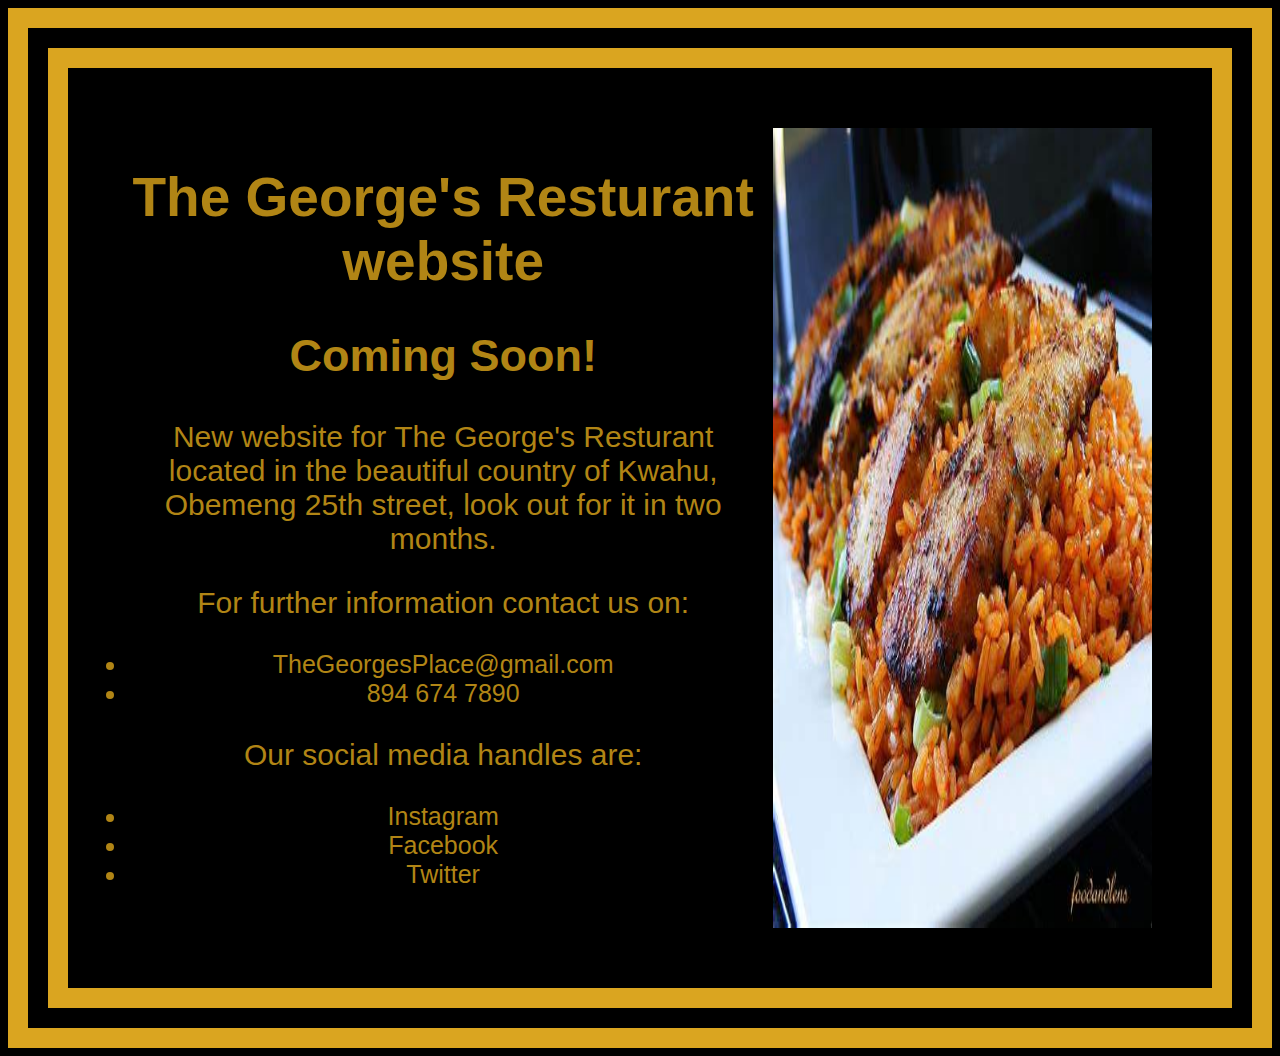
<file: index.html>
<!DOCTYPE html>
<html lang="en">
<head>
    <link rel="stylesheet" href="new.css">
    <meta charset="UTF-8">
    <meta name="viewport" content="width=device-width, initial-scale=1.0">
    <title>The George's Resturant</title>
</head>
<body>
    <center>
        <div class="text">
            <h1>The George's Resturant website</h1>
            <h2>Coming Soon!</h2>
            <p>New website for The George's Resturant located in the beautiful country
                of Kwahu, Obemeng 25th street, look out for it in two months.</p>
            <p>For further information contact us on:</p>
            <li>TheGeorgesPlace@gmail.com</li>
            <li>894 674 7890</li>
            <p>Our social media handles are:</p>
            <li>Instagram</li>
            <li>Facebook</li>
            <li>Twitter</li>
        </div>
    </center>
    <center>
    <div class="img">
        <img src="OIP.jpg" alt="food">
    </div>
    </center>
</body>
</html>
</file>
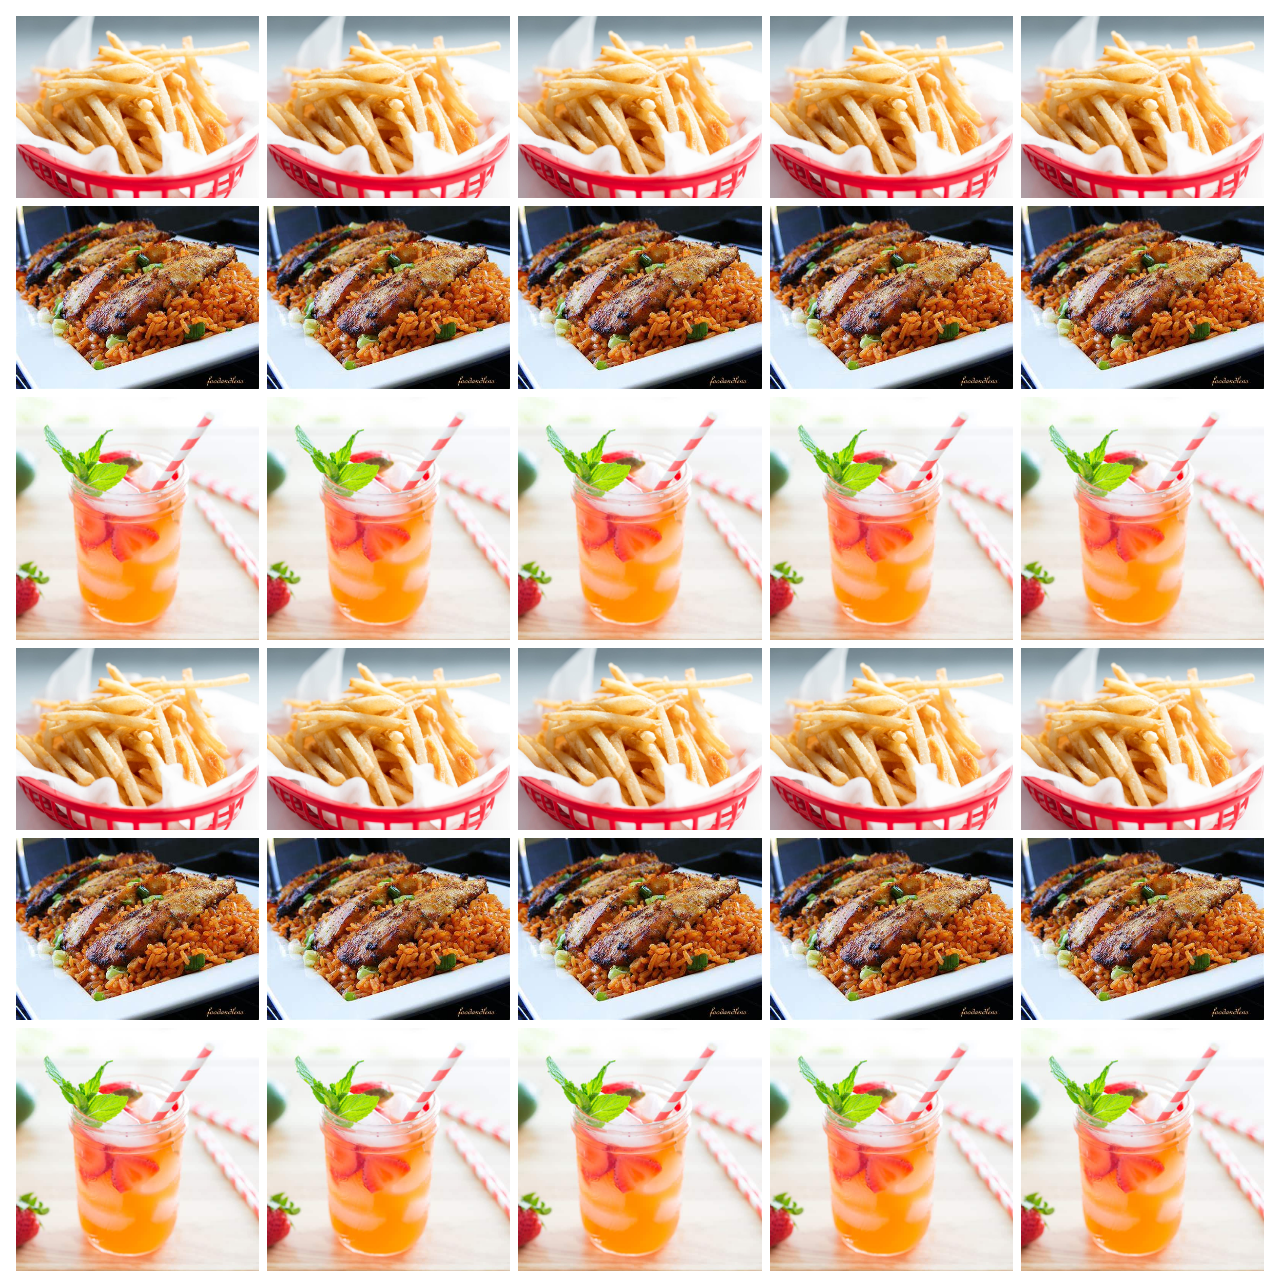
<file: gallery.html>
<!DOCTYPE html>
<html lang="en">
<head>
    <link rel="stylesheet" href="gallery.css">
    <meta charset="UTF-8">
    <meta name="viewport" content="width=device-width, initial-scale=1.0">
    <title>Document</title>
</head>
<body>
    <div class="row">
        <div class="column">
            <img src="fries.jpg" class="fries">
            <img src="OIP.jpg" class="food">
            <img src="Refreshing-Summer-Drinks-Fifteen-Spatulas-1.jpg" class="drink">
            <img src="fries.jpg" class="fries">
            <img src="OIP.jpg" class="food">
            <img src="Refreshing-Summer-Drinks-Fifteen-Spatulas-1.jpg" class="drink">
          </div>
          <div class="column">
            <img src="fries.jpg" class="fries">
            <img src="OIP.jpg" class="food">
            <img src="Refreshing-Summer-Drinks-Fifteen-Spatulas-1.jpg" class="drink">
            <img src="fries.jpg" class="fries">
            <img src="OIP.jpg" class="food">
            <img src="Refreshing-Summer-Drinks-Fifteen-Spatulas-1.jpg" class="drink">
          </div>
          <div class="column">
            <img src="fries.jpg" class="fries">
            <img src="OIP.jpg" class="food">
            <img src="Refreshing-Summer-Drinks-Fifteen-Spatulas-1.jpg" class="drink">
            <img src="fries.jpg" class="fries">
            <img src="OIP.jpg" class="food">
            <img src="Refreshing-Summer-Drinks-Fifteen-Spatulas-1.jpg" class="drink">
          </div>
          <div class="column">
            <img src="fries.jpg" class="fries">
            <img src="OIP.jpg" class="food">
            <img src="Refreshing-Summer-Drinks-Fifteen-Spatulas-1.jpg" class="drink">
            <img src="fries.jpg" class="fries">
            <img src="OIP.jpg" class="food">
            <img src="Refreshing-Summer-Drinks-Fifteen-Spatulas-1.jpg" class="drink">
          </div>
          <div class="column">
            <img src="fries.jpg" class="fries">
            <img src="OIP.jpg" class="food">
            <img src="Refreshing-Summer-Drinks-Fifteen-Spatulas-1.jpg" class="drink">
            <img src="fries.jpg" class="fries">
            <img src="OIP.jpg" class="food">
            <img src="Refreshing-Summer-Drinks-Fifteen-Spatulas-1.jpg" class="drink">
          </div>
    </div>
</body>
</html>
</file>
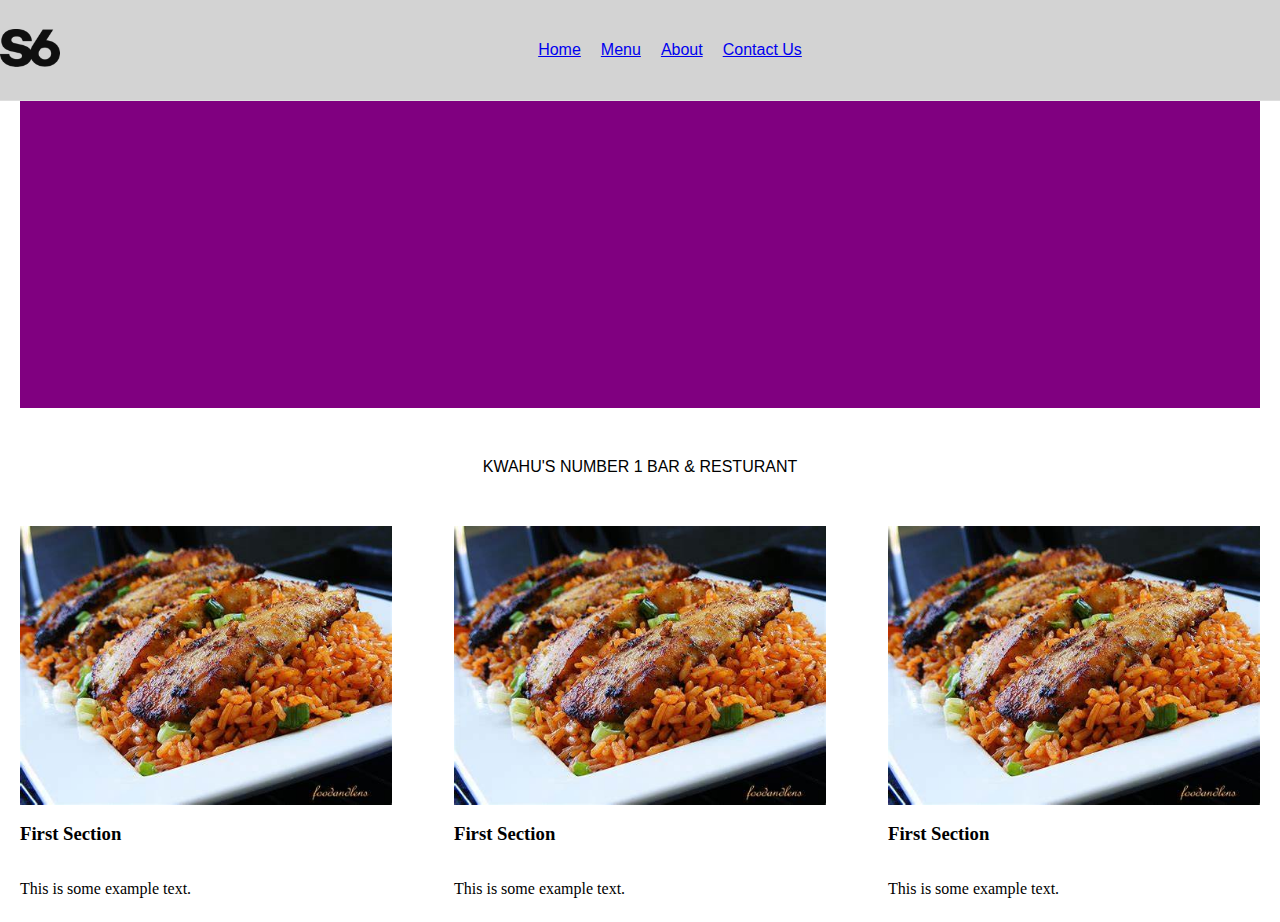
<file: home.html>
<!DOCTYPE html>
<html lang="en">
<head>
    <link rel="stylesheet" href="home.css">
    <meta charset="UTF-8">
    <meta name="viewport" content="width=device-width, initial-scale=1.0">
    <title>The Georges</title>
</head>
<body>

    <div id="header">
        
        <!-- Logo -->
        <div class="logo">
            <img src="logo.png" alt="logo" />
        </div>

        <!-- Navigation -->
        <div class="nav">
            <ul>
                <li><a href="home.html">Home</a></li>
                <li><a href="menu.html">Menu</a></li>
                <li><a href="about.html">About</a></li>
                <li><a href="contact.html">Contact Us</a></li>
            </ul>
        </div>

    </div>


    <div id="container">
        <div class="banner">

        </div>
        <center>
            <div class="stuff">
                KWAHU'S NUMBER 1 BAR & RESTURANT
            </div>
        </center>

        <div id="three-boxes">
            <div class="box">
                <img src="OIP.jpg" alt="food" />
                <h3>First Section</h3>
                <p>This is some example text.</p>
            </div>
            <div class="box">
                <img src="OIP.jpg" alt="food" />
                <h3>First Section</h3>
                <p>This is some example text.</p>
            </div>
            <div class="box">
                <img src="OIP.jpg" alt="food" />
                <h3>First Section</h3>
                <p>This is some example text.</p>
            </div>
        </div>

        
    </div>
</body>
</html>
</file>
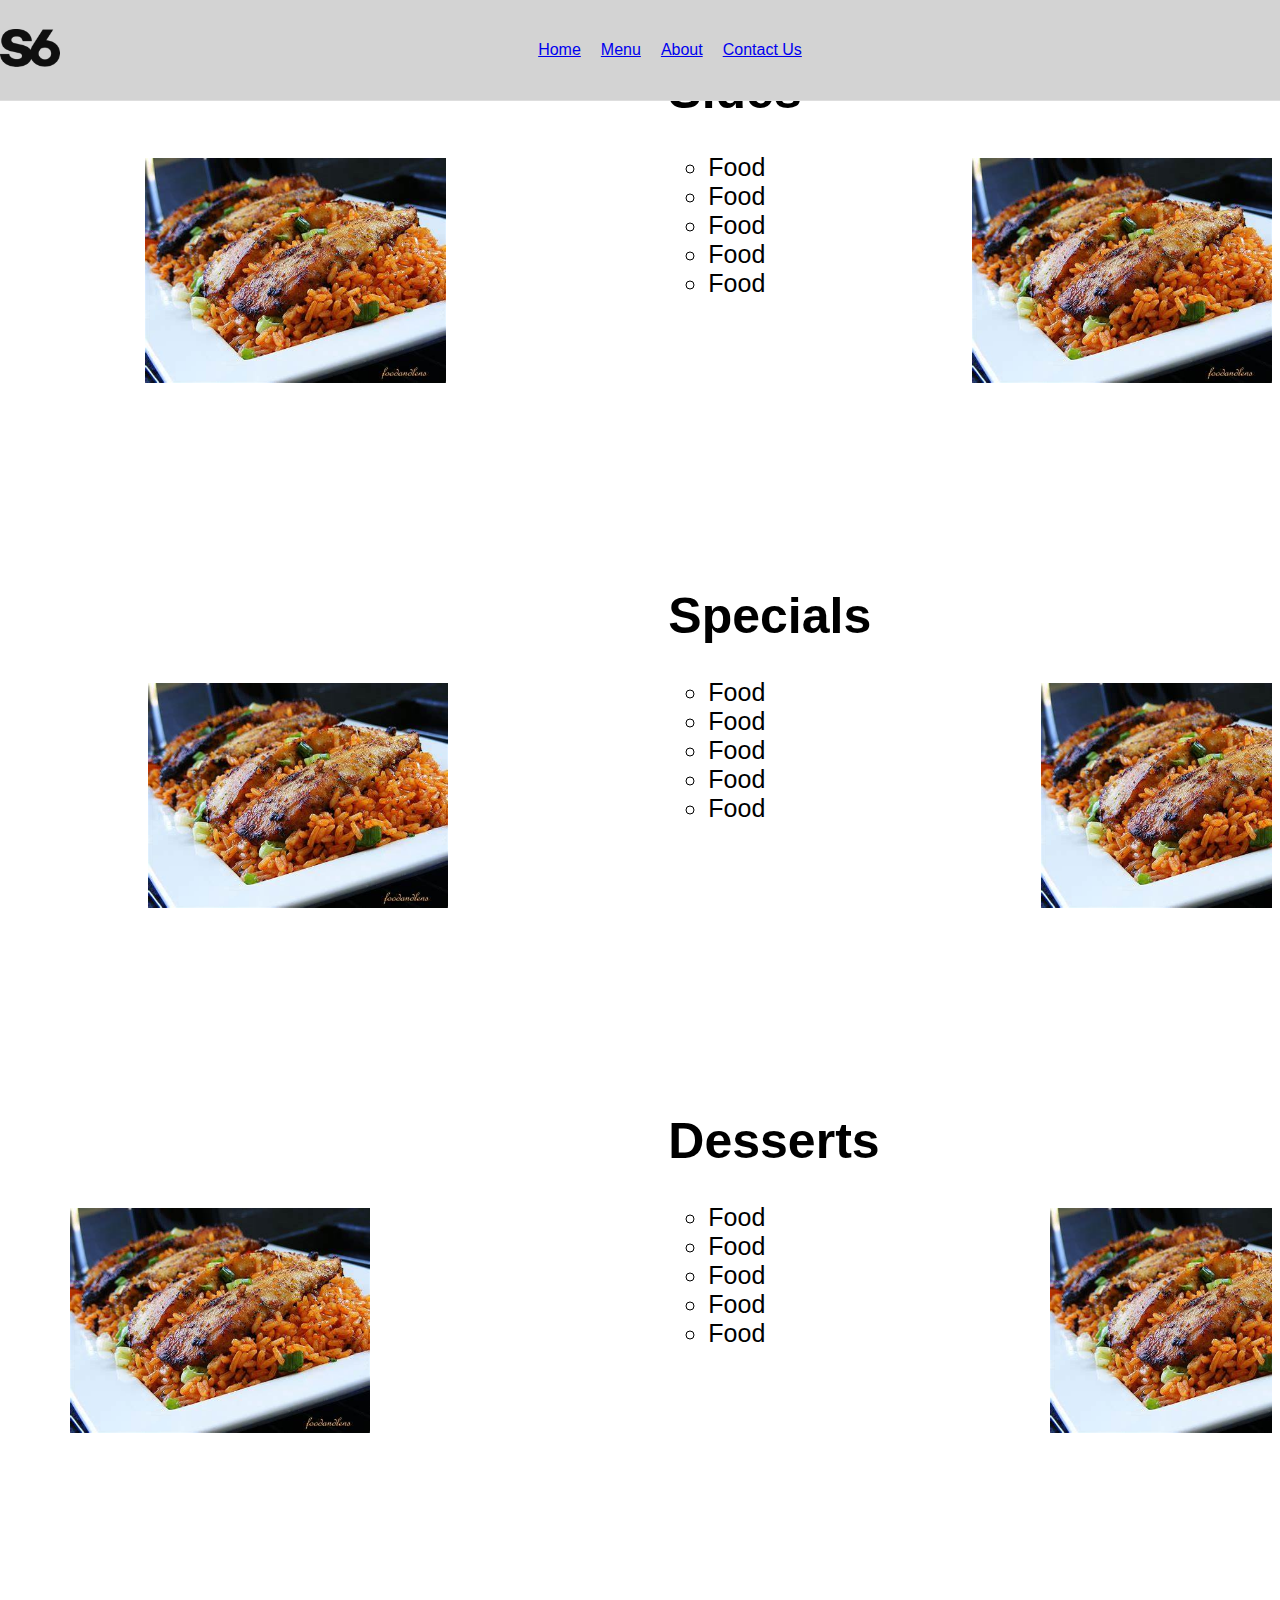
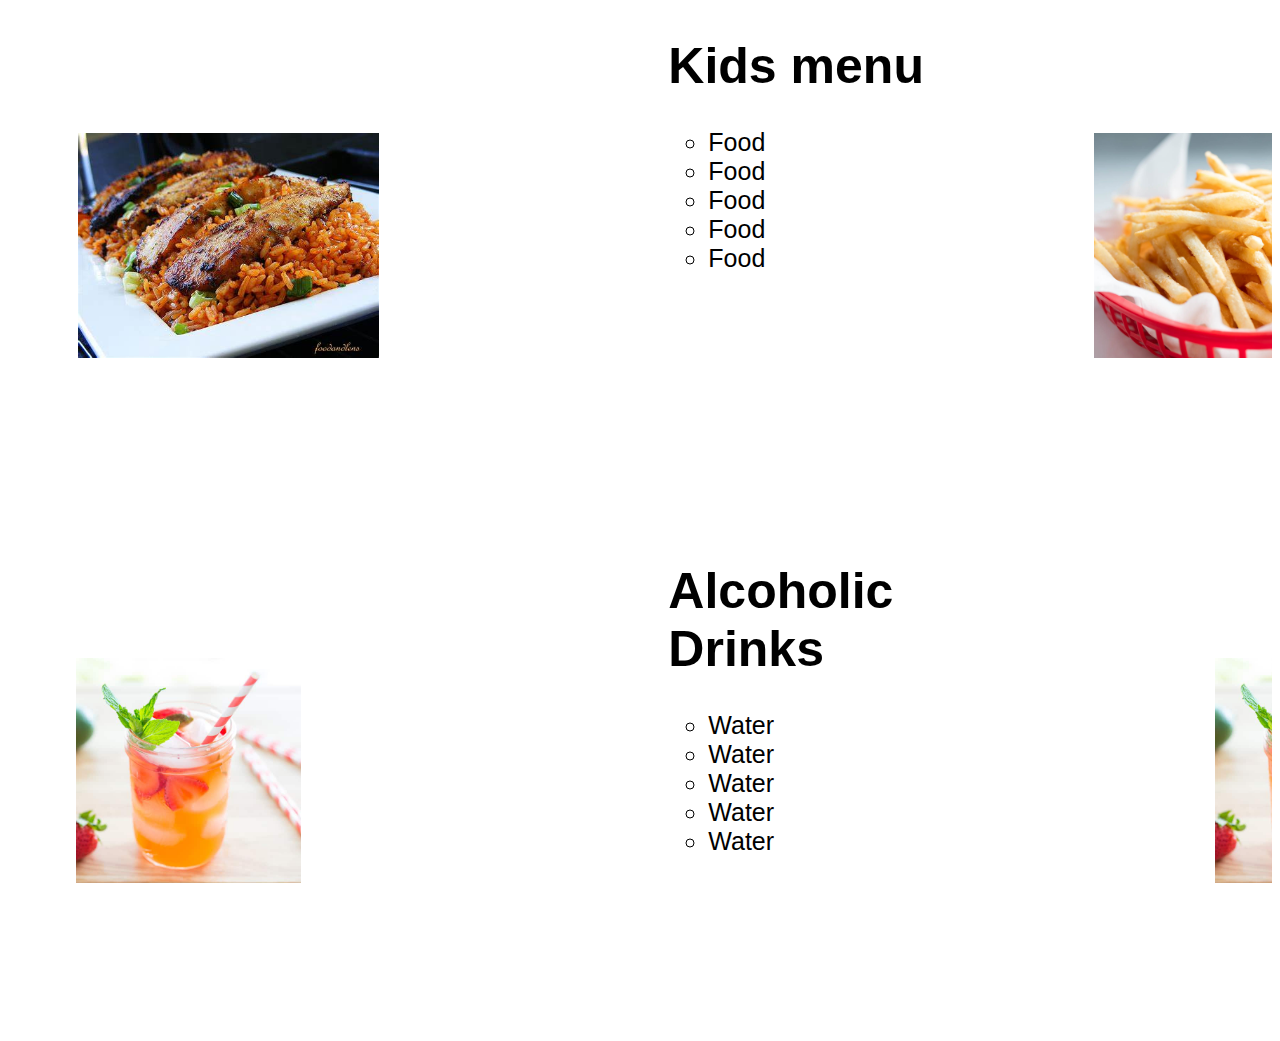
<file: menu.html>
<!DOCTYPE html>
<html lang="en">
<head>
    <link rel="stylesheet" href="menu.css">
    <meta charset="UTF-8">
    <meta name="viewport" content="width=device-width, initial-scale=1.0">
    <title>Document</title>
</head>
<body>
    <div id="header">
        
        <!-- Logo -->
        <div class="logo">
            <img src="logo.png" alt="logo" />
        </div>

        <!-- Navigation -->
        <div class="nav">
            <ul>
                <li><a href="home.html">Home</a></li>
                <li><a href="menu.html">Menu</a></li>
                <li><a href="about.html">About</a></li>
                <li><a href="contact.html">Contact Us</a></li>
            </ul>
        </div>

    </div>
    <div id="main-container">
        <div class="container">
            <div class="cont">
                <div class="first">
                    <h1>Apetizers</h1>
                    <ul>
                        <li>Food</li>
                        <li>Food</li>
                        <li>Food</li>
                        <li>Food</li>
                        <li>Food</li>
                    </ul>
                </div>
                <div class="box">
                    <img src="OIP.jpg" alt="OIP">
                </div>
            </div>
            <div class="cont">
                <div class="first">
                    <h1>Breakfast</h1>
                    <ul>
                        <li>Food</li>
                        <li>Food</li>
                        <li>Food</li>
                        <li>Food</li>
                        <li>Food</li>
                    </ul>
                </div>
                <div class="box">
                    <img src="OIP.jpg" alt="OIP">
                </div>
            </div>
            <div class="cont">
                <div class="first">
                    <h1>Lunch</h1>
                    <ul>
                        <li>Food</li>
                        <li>Food</li>
                        <li>Food</li>
                        <li>Food</li>
                        <li>Food</li>
                    </ul>
                </div>
                <div class="box">
                    <img src="OIP.jpg" alt="OIP">
                </div>
            </div>
            <div class="cont">
                <div class="first">
                    <h1>Dinner</h1>
                    <ul>
                        <li>Food</li>
                        <li>Food</li>
                        <li>Food</li>
                        <li>Food</li>
                        <li>Food</li>
                    </ul>
                </div>
                <div class="box">
                    <img src="OIP.jpg" alt="OIP">
                </div>
            </div>
            <div class="cont">
                <div class="first">
                    <h1>Drinks</h1>
                    <ul>
                        <li>Water</li>
                        <li>Water</li>
                        <li>Water</li>
                        <li>Water</li>
                        <li>Water</li>
                    </ul>
                </div>
                <div class="box">
                    <img src="Refreshing-Summer-Drinks-Fifteen-Spatulas-1.jpg" alt="OIP">
                </div>
            </div>
        </div>
        <div class="container2">
            <div class="cont">
                <div class="first">
                    <h1>Sides</h1>
                    <ul>
                        <li>Food</li>
                        <li>Food</li>
                        <li>Food</li>
                        <li>Food</li>
                        <li>Food</li>
                    </ul>
                </div>
                <div class="box">
                    <img src="OIP.jpg" alt="OIP">
                </div>
            </div>
            <div class="cont">
                <div class="first">
                    <h1>Specials</h1>
                    <ul>
                        <li>Food</li>
                        <li>Food</li>
                        <li>Food</li>
                        <li>Food</li>
                        <li>Food</li>
                    </ul>
                </div>
                <div class="box">
                    <img src="OIP.jpg" alt="OIP">
                </div>
            </div>
            <div class="cont">
                <div class="first">
                    <h1>Desserts</h1>
                    <ul>
                        <li>Food</li>
                        <li>Food</li>
                        <li>Food</li>
                        <li>Food</li>
                        <li>Food</li>
                    </ul>
                </div>
                <div class="box">
                    <img src="OIP.jpg" alt="OIP">
                </div>
            </div>
            <div class="cont">
                <div class="first">
                    <h1>Kids menu</h1>
                    <ul>
                        <li>Food</li>
                        <li>Food</li>
                        <li>Food</li>
                        <li>Food</li>
                        <li>Food</li>
                    </ul>
                </div>
                <div class="box">
                    <img src="fries.jpg" alt="OIP">
                </div>
            </div>
            <div class="cont">
                <div class="first">
                    <h1>Alcoholic Drinks</h1>
                    <ul>
                        <li>Water</li>
                        <li>Water</li>
                        <li>Water</li>
                        <li>Water</li>
                        <li>Water</li>
                    </ul>
                </div>
                <div class="box">
                    <img src="Refreshing-Summer-Drinks-Fifteen-Spatulas-1.jpg" alt="OIP">
                </div>
            </div>
        </div>
    </div>
</body>
</html>
</file>
<file: new.css>
h1{
    font-size: 60px;
}
h2{
    font-size: 55px;
}
p{
    font-size: 30px;
}
li{
    font-size: 25px;
}
body{
    background-color: white;
    color: rgb(177, 133, 21);
    display: flex;
    flex-direction: row;
    justify-content: left;
    gap: 15px;
    padding: 60px;
    font-family: 'Trebuchet MS', 'Lucida Sans Unicode', 'Lucida Grande', 'Lucida Sans', Arial, sans-serif;
}
img{
    height: auto;
    max-width: 100%;
    display: flex;
    justify-content: center;
}

/* Extra small devices (phones, 600px and down) */
@media screen and (max-width: 600px){
    body{
        flex-direction: column;}
    h1{
        font-size: 50px
    }
    h2{
        font-size: 45px;
    }
    p{
        font-size: 20px;
    }
    li{
        font-size: 15px;
    }
}
/* Small devices (portrait tablets and large phones, 600px and up) */
@media screen and (min-width: 600px){
    body{
        flex-direction: column;
        display: flex;
        justify-content: center;
    }
    h1{
        font-size: 50px
    }
    h2{
        font-size: 45px;
    }
    p{
        font-size: 25px;
    }
    li{
        font-size: 20px;
    }
}
 /* Medium devices (landscape tablets, 768px and up) */
@media screen and (min-width: 768px)
{
    body{
        flex-direction: column;
        background-color: aqua;
    }
    h1{
        font-size: 55px
    }
    h2{
        font-size:  45px;
    }
    p{
        font-size: 30px;
    }
    li{
        font-size: 25px;}
    }
/* Large devices (laptops/desktops, 992px and up) */
@media screen and (min-width: 992px){
    body{
        flex-direction: column;
        background-color: green;
    }
    h1{
        font-size: 55px
    }
    h2{
        font-size: 45px;
    }
    p{
        font-size: 30px;
    }
    li{
        font-size: 25px;
    }
}
/* Extra large devices (large laptops and desktops, 1200px and up) */
@media screen and (min-width: 1200px){
    body{
        flex-direction: row;
        background-color: black;
        border: 60px goldenrod double;
    }
    img{
        height: 800px;
        width: 100%;
    }
    h1{
        font-size: 55px;
    }
    h2{
        font-size: 45px;
    }
    p{
        font-size: 30px;
    }
    li{
        font-size: 25px;
    }
}
</file>
<file: gallery.css>
.row {
    display: flex;
    padding: 0 4px;
  }
  
/* Create four equal columns that sits next to each other */
.column {
    flex: 25%;
    max-width: 24%;
    padding: 0 4px;
  }
  
.column img {
    margin-top: 8px;
    vertical-align: middle;
    width: 100%;
  }
  
  /* Responsive layout - makes a two column-layout instead of four columns */
@media screen and (max-width: 800px) {
    .column {
      flex: 50%;
      max-width: 100%;
    }
    .row{
        flex-direction: column;
    }
  }
  
  /* Responsive layout - makes the two columns stack on top of each other instead of next to each other */
@media screen and (max-width: 600px) {
    .column {
      flex: 100%;
      max-width: 100%;
    }
  }
/* Large devices (laptops/desktops, 992px and up) */
@media screen and (min-width: 992px){
    .column {
        flex: 100%;
        max-width: 100%;
      }
}
/* Extra large devices (large laptops and desktops, 1200px and up) */
@media screen and (min-width: 1200px){
    .column {
        flex: 100%;
        max-width: 100%;
      }
}
</file>
<file: home.css>
/* .box{
    height: 400px;
    max-width: 100%;
    background-color: purple;
} */

#header {
    width: 100%;
    height: 100px;
    border-bottom: 1px solid #DEDEDE;
    text-align: center;
    display: flex;
    justify-content: space-between;
    margin-bottom: 50px;
    align-items: center;
    background-color: lightgrey;
    /* Code below keeps it fixed and no gaps */
    position: fixed;
    top: 0;
    left: 0;
}

.logo {
    width: 60px;
    /* Add 'position: absolute' to have the logo not be affected by the div*/
    position: absolute;
}

.logo img {
    width: 100%;
}

.nav {
    display: flex;
    flex-direction: row;
    justify-content: space-between;
    width: auto;
    top: 0px;
    padding: 10px;
    text-align: center;
    /* Use margin auto instead to center */
    /* margin-right: 75%; */
    margin: auto;
    text-decoration: none;
    font-family: 'Gill Sans', 'Gill Sans MT', Calibri, 'Trebuchet MS', sans-serif;
}

.nav ul {
    list-style: none;
    display: flex;
    /* Don't place fixed on the ul only on the top most parent */
    /* position: fixed; */ 
}

.nav ul li {
    margin-left: 20px;
}
.nav ul li:hover{
    font-size: 20px;
    font-family: 'Lucida Sans', 'Lucida Sans Regular', 'Lucida Grande', 'Lucida Sans Unicode', Geneva, Verdana, sans-serif;
}

#container {
    display: flex;
    flex-direction: column;
    width: 100%;
    max-width: 1240px;
    margin: auto;
}

.banner {
    height: 400px;
    max-width: 100%;
    background-color: purple;
}
.stuff{
    padding: 50px;
    font-family: Verdana, Geneva, Tahoma, sans-serif;
    flex-direction: row;
}

/* Large devices (laptops/desktops, 992px and up) */
@media screen and (min-width: 992px){
    .stuff{
        flex-direction: column;
        justify-content: center;
    }
}


/* HOME PAGE CSS */
#three-boxes {
    display: flex;
    flex-direction: row;
    justify-content: space-between;
}

.box {
    width: 30%;
    display: flex;
    flex-direction: column;
}

@media screen and (max-width: 768px) {
    #three-boxes {
        flex-direction: column;
    }
    .box {
        width: 100%;
    }
}
</file>
<file: menu.css>
.first{
    padding: 20px;
    float: left;
    gap: 20px;
}
.first ul li{
    list-style: circle;
    color: black;
    font-family: 'Lucida Sans', 'Lucida Sans Regular', 'Lucida Grande', 'Lucida Sans Unicode', Geneva, Verdana, sans-serif;
    font-size: 25px;
}
.first ul li:hover{
    font-size: 30px;
}
.first h1{
    font-family: 'Lucida Sans', 'Lucida Sans Regular', 'Lucida Grande', 'Lucida Sans Unicode', Geneva, Verdana, sans-serif;
    font-size: 50px;
}
.box{
    width: 15%;
    height: 225px;
    display: flex;
    padding: 150px;
    margin-right: 90px;
    gap: 10px;
}
.cont{
    display: flex;
    flex-direction: row;
}
#header {
    width: 100%;
    height: 100px;
    border-bottom: 1px solid #DEDEDE;
    text-align: center;
    display: flex;
    justify-content: space-between;
    margin-bottom: 50px;
    align-items: center;
    background-color: lightgrey;
    /* Code below keeps it fixed and no gaps */
    position: fixed;
    top: 0;
    left: 0;
}

.logo {
    width: 60px;
    /* Add 'position: absolute' to have the logo not be affected by the div*/
    position: absolute;
}

.logo img {
    width: 100%;
}

.nav {
    display: flex;
    flex-direction: row;
    justify-content: space-between;
    width: auto;
    top: 0px;
    padding: 10px;
    text-align: center;
    /* Use margin auto instead to center */
    /* margin-right: 75%; */
    margin: auto;
    text-decoration: none;
    font-family: 'Gill Sans', 'Gill Sans MT', Calibri, 'Trebuchet MS', sans-serif;
}

.nav ul {
    list-style: none;
    display: flex;
    /* Don't place fixed on the ul only on the top most parent */
    /* position: fixed; */ 
}

.nav ul li {
    margin-left: 20px;
}
.nav ul li:hover{
    font-size: 20px;
    font-family: 'Lucida Sans', 'Lucida Sans Regular', 'Lucida Grande', 'Lucida Sans Unicode', Geneva, Verdana, sans-serif;
}

.container{
    display: flex;
    flex-direction: column;
}
.container2{
    display: flex;
    flex-direction: column;
}
#main-container{
    display: flex;
    flex-direction: row;
    overflow: hidden;
}
.body{
    border: 25px black double;
}
/* Extra small devices (phones, 600px and down) */
@media screen and (max-width: 600px){
    #main-container{
        flex-direction: column;
        justify-content: center;
    }
    .box{
        margin-right: auto;
        padding: 10px;
        padding-top: 120px;
    }
    .first ul li{
        font-size: 15px;
    }   
}
/* Small devices (portrait tablets and large phones, 600px and up) */
@media screen and (min-width: 600px){
    #main-container{
        flex-direction: column;
    }

}
 /* Medium devices (landscape tablets, 768px and up) */
@media screen and (min-width: 768px){
    #main-container{
        flex-direction: column;
    }
}
/* Large devices (laptops/desktops, 992px and up) */
@media screen and (min-width: 992px){
    #main-container{
        flex-direction: column;
        align-items: center;
        justify-content: center;
    }
    .box{
        margin-right: 50px;
        gap: 0px;
    }
}
/* Extra large devices (large laptops and desktops, 1200px and up) */
@media screen and (min-width: 1200px){
    #main-container{
        flex-direction: row;
    }
}
</file>
